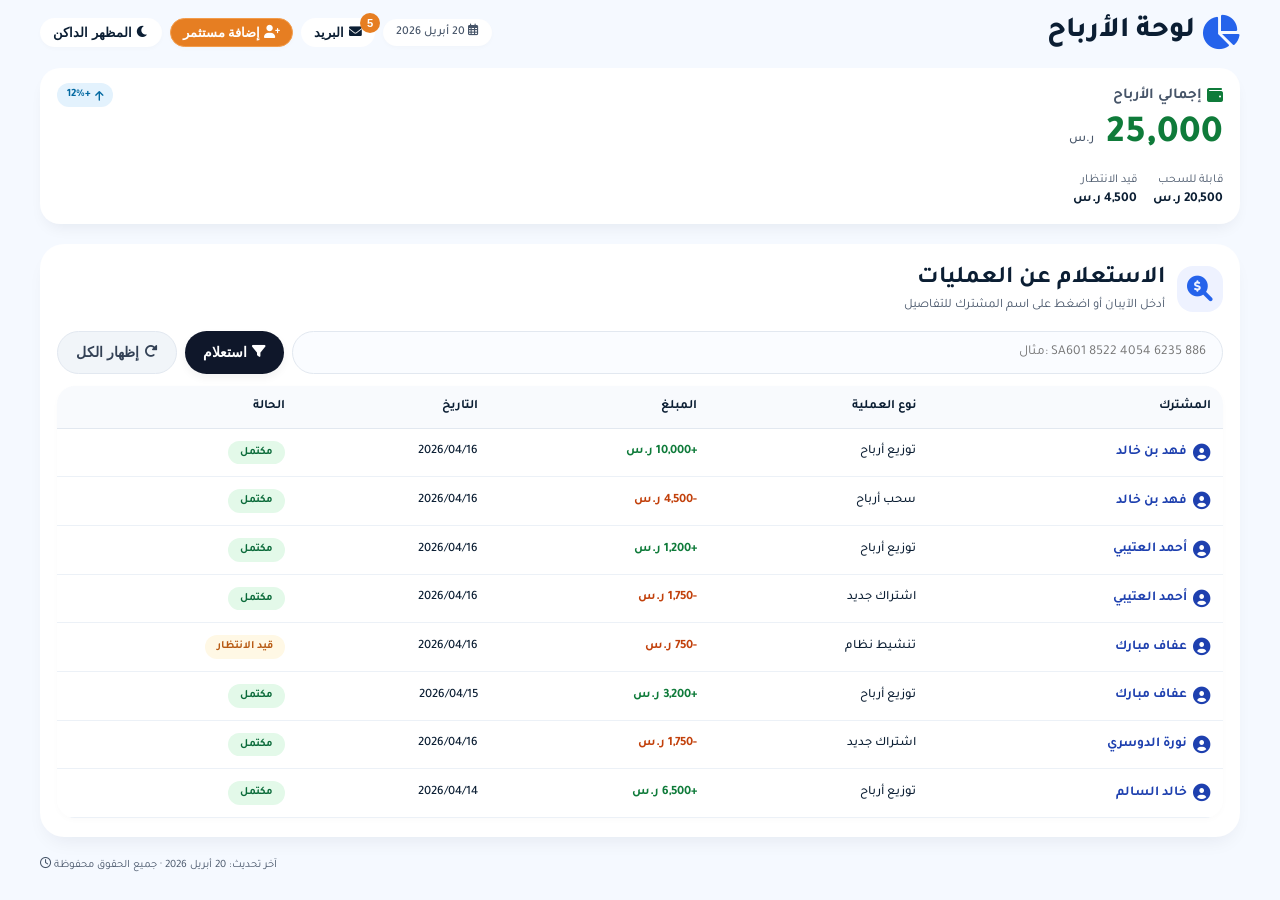
<file: CR/index.html>
<!DOCTYPE html>
<html lang="ar" dir="rtl">
<head>
    <meta charset="UTF-8">
    <meta name="viewport" content="width=device-width, initial-scale=1.0, maximum-scale=1.0, user-scalable=yes, viewport-fit=cover">
    <title>لوحة الأرباح | بريد متكامل</title>
    
    <!-- الخطوط والأيقونات الخارجية -->
    <link rel="preconnect" href="https://fonts.googleapis.com">
    <link rel="preconnect" href="https://fonts.gstatic.com" crossorigin>
    <link href="https://fonts.googleapis.com/css2?family=Tajawal:wght@400;500;600;700;800&display=swap" rel="stylesheet">
    <link rel="stylesheet" href="https://cdnjs.cloudflare.com/ajax/libs/font-awesome/6.0.0-beta3/css/all.min.css">
    
    <!-- مكتبة SheetJS للتصدير (اختياري) -->
    <script src="https://cdn.sheetjs.com/xlsx-0.20.0/package/dist/xlsx.full.min.js"></script>
    
    <!-- ملف التنسيقات -->
    <link rel="stylesheet" href="style.css">
</head>
<body>

<div class="dashboard">
    <div class="dashboard-header">
        <h1><i class="fas fa-chart-pie"></i> لوحة الأرباح</h1>
        <div style="display: flex; align-items: center; gap: 8px; flex-wrap: wrap;">
            <div class="date-badge"><i class="far fa-calendar-alt"></i> 20 أبريل 2026</div>
            <button class="message-btn" id="toggleMailBtn"><i class="fas fa-envelope"></i> البريد <span class="badge-unread" id="mailBadge" style="display:none;">0</span></button>
            <button class="add-investor-btn" id="addInvestorBtn"><i class="fas fa-user-plus"></i><span>إضافة مستثمر</span></button>
            <button class="theme-toggle" id="themeToggle"><i class="fas fa-moon"></i><span>المظهر الداكن</span></button>
        </div>
    </div>

    <!-- قسم البريد المضمّن -->
    <div class="mail-inline-section" id="mailInlineSection">
        <div class="mail-inline-header">
            <h2><i class="fas fa-envelope-open-text"></i> البريد الإلكتروني</h2>
            <button class="close-mail-btn" id="closeMailBtn"><i class="fas fa-times"></i></button>
        </div>
        <div class="mail-layout">
            <div class="mail-sidebar">
                <button class="active" data-folder="inbox"><i class="fas fa-inbox"></i> الوارد <span class="sidebar-count" id="inboxCount">0</span></button>
                <button data-folder="sent"><i class="fas fa-paper-plane"></i> الصادر <span class="sidebar-count" id="sentCount">0</span></button>
                <button data-folder="drafts"><i class="fas fa-file-alt"></i> المسودات <span class="sidebar-count" id="draftsCount">0</span></button>
                <button data-folder="trash"><i class="fas fa-trash-alt"></i> المهملات <span class="sidebar-count" id="trashCount">0</span></button>
                <button data-folder="starred"><i class="fas fa-star"></i> المميّزة</button>
                <button id="composeNewBtn" style="margin-top:12px;"><i class="fas fa-pen"></i> رسالة جديدة</button>
            </div>
            <div class="mail-list-pane" id="mailListPane"></div>
            <div class="mail-view-pane" id="mailViewPane">
                <div class="mail-view-placeholder"><i class="fas fa-envelope"></i><p>اختر رسالة من القائمة</p></div>
            </div>
        </div>
    </div>

    <!-- الإحصائيات -->
    <div class="stats-grid">
        <div class="card">
            <div class="profit-header">
                <h3><i class="fas fa-wallet"></i> إجمالي الأرباح</h3>
                <span class="trend-badge"><i class="fas fa-arrow-up"></i> +12%</span>
            </div>
            <div class="profit-amount">25,000 <small>ر.س</small></div>
            <div class="sub-details">
                <div><span>قابلة للسحب</span><br><strong>20,500 ر.س</strong></div>
                <div><span>قيد الانتظار</span><br><strong>4,500 ر.س</strong></div>
            </div>
        </div>
    </div>

    <!-- قسم العمليات -->
    <div class="search-section">
        <div class="search-header">
            <i class="fas fa-search-dollar"></i>
            <div><h2>الاستعلام عن العمليات</h2><p>أدخل الآيبان أو اضغط على اسم المشترك للتفاصيل</p></div>
        </div>
        <div class="input-wrapper">
            <input type="text" id="ibanInput" placeholder="مثال: SA601 8522 4054 6235 886">
            <button class="btn-search" id="searchBtn"><i class="fas fa-filter"></i> استعلام</button>
            <button class="btn-clear" id="clearBtn"><i class="fas fa-redo-alt"></i> إظهار الكل</button>
        </div>
        <div class="table-wrapper">
            <table id="transactionTable">
                <thead><tr><th>المشترك</th><th>نوع العملية</th><th>المبلغ</th><th>التاريخ</th><th>الحالة</th></tr></thead>
                <tbody id="tableBody"></tbody>
            </table>
        </div>
    </div>

    <!-- تفاصيل المشترك -->
    <div class="subscriber-details-panel" id="subscriberDetailsPanel">
        <div class="panel-header">
            <i class="fas fa-user-circle"></i>
            <h2 id="panelName">اسم المشترك</h2>
        </div>
        <div id="panelContent"></div>
    </div>

    <div class="footer-note"><i class="far fa-clock"></i> آخر تحديث: 20 أبريل 2026 · جميع الحقوق محفوظة</div>
</div>

<!-- مودال إضافة مستثمر -->
<div class="modal-overlay" id="addInvestorModal">
    <div class="modal-card">
        <button class="modal-close" id="closeModalBtn"><i class="fas fa-times"></i></button>
        <div class="modal-header"><i class="fas fa-user-plus"></i><h3>إضافة مستثمر جديد</h3></div>
        <form id="addInvestorForm">
            <div class="form-group"><label>الاسم المختصر</label><input type="text" id="investorShortName" placeholder="مثال: فهد بن خالد" required></div>
            <div class="form-group"><label>الاسم الكامل</label><input type="text" id="investorFullName" required></div>
            <div class="form-group"><label>الآيبان</label><input type="text" id="investorIban" placeholder="SA94..." required dir="ltr"></div>
            <div class="form-group"><label>تاريخ الانضمام</label><input type="date" id="investorJoinDate" value="2026-04-20" required></div>
            <div class="form-group"><label>إجمالي الأرباح</label><input type="text" id="investorProfit" value="0 ر.س"></div>
            <div class="form-group"><label>أرباح قابلة للسحب</label><input type="text" id="investorWithdrawable" value="0 ر.س"></div>
            <div class="form-group"><label>الحالة</label><select id="investorStatus"><option value="نشط" selected>نشط</option><option value="قيد المراجعة">قيد المراجعة</option></select></div>
            <div class="form-group"><label>رسوم التنشيط (للحسابات قيد المراجعة)</label><input type="text" id="investorPendingFee" placeholder="مثال: 4,500 ر.س" value="4,500 ر.س"></div>
            <div class="form-group"><label>البريد الإلكتروني</label><input type="email" id="investorEmail"></div>
            <div class="form-group"><label>رقم الجوال</label><input type="tel" id="investorPhone"></div>
            <div class="form-group"><label>نوع الحساب</label><select id="investorAccountType"><option value="برونزي">برونزي</option><option value="فضي">فضي</option><option value="ذهبي" selected>ذهبي</option><option value="بلاتيني">بلاتيني</option></select></div>
            <button type="submit" class="btn-submit">حفظ المستثمر</button>
        </form>
    </div>
</div>

<!-- مودال كتابة رسالة -->
<div class="modal-overlay" id="composeModal">
    <div class="modal-card">
        <button class="modal-close" id="closeComposeBtn"><i class="fas fa-times"></i></button>
        <div class="modal-header"><i class="fas fa-pen"></i><h3 id="composeModalTitle">رسالة جديدة</h3></div>
        <form id="composeForm" class="compose-form">
            <div class="form-group"><label>إلى (المستثمر)</label><select id="msgRecipient" required></select></div>
            <div class="form-group"><label>الموضوع</label><input type="text" id="msgSubject" required></div>
            <div class="form-group"><label>نص الرسالة</label><textarea id="msgBody" rows="5" required></textarea></div>
            <button type="submit" class="btn-submit">إرسال الرسالة</button>
        </form>
    </div>
</div>

<!-- مودال التنبيهات -->
<div id="customAlertModal" class="custom-alert-modal">
    <div class="custom-alert-box">
        <i class="fas fa-exchange-alt"></i>
        <p id="alertMessage">جارى التحويل لبوابة الدفع الآمن</p>
        <button id="alertOkBtn">موافق</button>
    </div>
</div>

<!-- ملف الجافاسكريبت -->
<script src="script.js"></script>
</body>
</html>
</file>
<file: CR/style.css>
/* ===== المتغيرات والثيم ===== */
:root {
    --bg-body: #f5f9ff;
    --text-primary: #0b1e33;
    --text-secondary: #475569;
    --card-bg: #ffffff;
    --card-border: rgba(255,255,255,0.6);
    --shadow-light: rgba(0, 20, 50, 0.08);
    --shadow-hover: rgba(0, 47, 91, 0.12);
    --activation-gradient-start: #ffffff;
    --activation-gradient-end: #fefbf6;
    --activation-border: #ffe8d9;
    --input-bg: #fafcff;
    --input-border: #e2e8f0;
    --input-focus-shadow: rgba(230,126,34,0.15);
    --table-header-bg: #f8fafd;
    --table-border: #ecf1f7;
    --modal-overlay: rgba(0,0,0,0.5);
    --badge-success-bg: #e3f9e9;
    --badge-success-text: #0b6b3a;
    --badge-pending-bg: #fff8e5;
    --badge-pending-text: #b85b14;
    --trend-bg: #e3f2fd;
    --trend-text: #0369a1;
    --positive: #0f7b3a;
    --negative: #c2410c;
    --icon-bg: #eef2ff;
    --icon-color: #2563eb;
    --btn-primary-bg: #0f172a;
    --btn-primary-text: #ffffff;
    --btn-secondary-bg: #f1f5f9;
    --btn-secondary-text: #334155;
    --accent-orange: #e67e22;
    --accent-orange-dark: #d35400;
    --link-color: #1e40af;
    --link-hover: #e67e22;
    --unread-bg: #eef2ff;
}

body.dark {
    --bg-body: #0f172a;
    --text-primary: #f1f5f9;
    --text-secondary: #cbd5e1;
    --card-bg: #1e293b;
    --card-border: #334155;
    --shadow-light: rgba(0,0,0,0.3);
    --shadow-hover: rgba(0,0,0,0.4);
    --activation-gradient-start: #1e293b;
    --activation-gradient-end: #1a1f2b;
    --activation-border: #3d2e1c;
    --input-bg: #1e293b;
    --input-border: #475569;
    --input-focus-shadow: rgba(230,126,34,0.3);
    --table-header-bg: #1e293b;
    --table-border: #334155;
    --modal-overlay: rgba(0,0,0,0.7);
    --badge-success-bg: #1a3a2a;
    --badge-success-text: #86efac;
    --badge-pending-bg: #3a2e1a;
    --badge-pending-text: #fde68a;
    --trend-bg: #1e3a5f;
    --trend-text: #93c5fd;
    --positive: #4ade80;
    --negative: #f87171;
    --icon-bg: #1e3a5f;
    --icon-color: #60a5fa;
    --btn-primary-bg: #38bdf8;
    --btn-primary-text: #0f172a;
    --btn-secondary-bg: #334155;
    --btn-secondary-text: #f1f5f9;
    --accent-orange: #f97316;
    --accent-orange-dark: #ea580c;
    --link-color: #60a5fa;
    --link-hover: #f97316;
    --unread-bg: #1e3a5f;
}

* { margin: 0; padding: 0; box-sizing: border-box; }

body {
    font-family: 'Tajawal', sans-serif;
    background: var(--bg-body);
    color: var(--text-primary);
    padding: 12px 8px;
    line-height: 1.4;
    min-height: 100vh;
    display: flex;
    justify-content: center;
    align-items: flex-start;
    transition: background 0.3s ease, color 0.2s ease;
    font-size: 0.9rem;
}

.dashboard { max-width: 1200px; width: 100%; margin: 0 auto; }

.dashboard-header {
    display: flex; justify-content: space-between; align-items: center;
    margin-bottom: 16px; flex-wrap: wrap; gap: 8px;
}

.dashboard-header h1 {
    font-size: clamp(1.3rem, 5vw, 1.8rem); font-weight: 800;
    color: var(--text-primary); display: flex; align-items: center; gap: 6px;
}

.dashboard-header h1 i { color: var(--icon-color); font-size: 1.2em; }

.date-badge {
    background: var(--card-bg); padding: 4px 12px; border-radius: 30px;
    font-size: 0.75rem; font-weight: 500; box-shadow: 0 2px 4px rgba(0,0,0,0.02);
    color: var(--text-secondary); border: 1px solid var(--card-border);
}

.message-btn {
    background: var(--card-bg); color: var(--text-primary);
    border: 1px solid var(--card-border); padding: 6px 12px;
    border-radius: 30px; font-weight: 600; font-size: 0.8rem;
    cursor: pointer; display: flex; align-items: center; gap: 5px;
    transition: 0.2s; position: relative;
}

.message-btn .badge-unread {
    background: var(--accent-orange); color: #fff; border-radius: 50%;
    width: 20px; height: 20px; font-size: 0.7rem;
    display: flex; align-items: center; justify-content: center;
    position: absolute; top: -6px; right: -6px;
}

.theme-toggle, .add-investor-btn {
    background: var(--card-bg); color: var(--text-primary);
    border: 1px solid var(--card-border); padding: 6px 12px;
    border-radius: 30px; font-weight: 600; font-size: 0.8rem;
    cursor: pointer; display: flex; align-items: center; gap: 4px;
    transition: all 0.2s; box-shadow: 0 2px 4px rgba(0,0,0,0.02);
}

.add-investor-btn { background: var(--accent-orange); color: white; border-color: #f39c4b; }
.add-investor-btn:hover { background: var(--accent-orange-dark); transform: translateY(-1px); }
.theme-toggle:hover { background: var(--table-header-bg); transform: translateY(-1px); }

/* ===== البريد المضمن ===== */
.mail-inline-section {
    display: none;
    background: var(--card-bg);
    border-radius: 20px;
    border: 1px solid var(--card-border);
    box-shadow: 0 8px 20px var(--shadow-light);
    margin-bottom: 20px;
    overflow: hidden;
    flex-direction: column;
    height: 72vh;
    transition: all 0.3s ease;
}
.mail-inline-section.visible { display: flex; }
.mail-inline-header {
    display: flex; align-items: center; justify-content: space-between;
    padding: 12px 16px; border-bottom: 1px solid var(--table-border);
}
.mail-inline-header h2 { font-size: 1.1rem; display: flex; align-items: center; gap: 8px; }
.close-mail-btn {
    background: transparent; border: none; font-size: 1.2rem;
    cursor: pointer; color: var(--text-secondary); padding: 4px 10px;
    border-radius: 20px;
}
.close-mail-btn:hover { background: var(--table-header-bg); }

.mail-layout { display: flex; flex: 1; overflow: hidden; }
.mail-sidebar {
    width: 180px; background: var(--table-header-bg);
    border-left: 1px solid var(--table-border);
    display: flex; flex-direction: column; padding: 8px; gap: 4px;
}
.mail-sidebar button {
    display: flex; align-items: center; gap: 8px; padding: 10px;
    border: none; border-radius: 12px; background: transparent;
    color: var(--text-primary); font-weight: 600; cursor: pointer;
    font-size: 0.8rem; transition: 0.2s;
}
.mail-sidebar button.active, .mail-sidebar button:hover {
    background: var(--accent-orange); color: white;
}
.sidebar-count {
    margin-right: auto; font-size: 0.7rem;
    background: var(--input-bg); color: var(--text-secondary);
    padding: 2px 7px; border-radius: 20px;
}
.mail-sidebar button.active .sidebar-count,
.mail-sidebar button:hover .sidebar-count {
    background: rgba(255,255,255,0.3); color: white;
}

.mail-list-pane {
    width: 300px; border-left: 1px solid var(--table-border);
    overflow-y: auto; background: var(--card-bg);
}
.mail-list-item {
    padding: 12px; border-bottom: 1px solid var(--table-border);
    cursor: pointer; display: flex; gap: 8px; align-items: center;
    transition: 0.2s;
}
.mail-list-item.unread { background: var(--unread-bg); font-weight: 700; }
.mail-list-item:hover { background: var(--table-header-bg); }
.mail-list-item.active { border-right: 4px solid var(--accent-orange); }
.mail-avatar {
    width: 32px; height: 32px; border-radius: 50%;
    background: var(--icon-bg); color: var(--icon-color);
    display: flex; align-items: center; justify-content: center;
    font-size: 0.75rem; font-weight: 700; flex-shrink: 0;
}
.mail-item-content { flex: 1; min-width: 0; }
.mail-sender { font-size: 0.8rem; font-weight: 500; }
.mail-subject {
    font-size: 0.75rem; color: var(--text-secondary);
    white-space: nowrap; overflow: hidden; text-overflow: ellipsis;
}
.mail-time { font-size: 0.65rem; color: var(--text-secondary); }

.mail-view-pane { flex: 1; padding: 20px; overflow-y: auto; }
.mail-view-placeholder {
    text-align: center; color: var(--text-secondary); margin-top: 60px;
}
.mail-view-placeholder i { font-size: 4rem; opacity: 0.2; display: block; margin-bottom: 12px; }

.mail-detail-subject { font-size: 1.3rem; font-weight: 800; margin-bottom: 16px; }
.mail-detail-meta {
    display: flex; gap: 20px; font-size: 0.85rem; color: var(--text-secondary);
    margin-bottom: 16px; padding-bottom: 12px; border-bottom: 1px solid var(--table-border);
}
.mail-actions-bar {
    display: flex; gap: 8px; margin-bottom: 16px; flex-wrap: wrap;
}
.mail-actions-bar button {
    background: var(--card-bg); border: 1px solid var(--input-border);
    padding: 6px 14px; border-radius: 20px; font-size: 0.75rem;
    cursor: pointer; display: flex; align-items: center; gap: 5px;
    color: var(--text-primary); transition: 0.2s;
}
.mail-actions-bar button:hover { background: var(--table-header-bg); }
.mail-detail-body {
    background: var(--card-bg); border: 1px solid var(--table-border);
    border-radius: 14px; padding: 16px; white-space: pre-wrap; line-height: 1.8;
}
.mail-detail-timestamp {
    margin-top: 12px; font-size: 0.7rem; color: var(--text-secondary);
    text-align: left; direction: ltr;
}

/* ===== باقي التنسيقات ===== */
.stats-grid { display: grid; grid-template-columns: repeat(auto-fit, minmax(240px, 1fr)); gap: 14px; margin-bottom: 20px; }
.card {
    background: var(--card-bg); border-radius: 20px; padding: 14px 16px;
    box-shadow: 0 8px 16px -6px var(--shadow-light); transition: all 0.25s ease;
    border: 1px solid var(--card-border);
}
.card:hover { box-shadow: 0 12px 20px -8px var(--shadow-hover); transform: translateY(-1px); }
.profit-header { display: flex; align-items: center; justify-content: space-between; margin-bottom: 6px; }
.profit-header h3 { font-size: 0.95rem; font-weight: 600; color: var(--text-secondary); display: flex; align-items: center; gap: 5px; }
.profit-header h3 i { color: var(--positive); font-size: 1rem; }
.profit-amount { font-size: clamp(1.8rem, 6vw, 2.4rem); font-weight: 800; color: var(--positive); line-height: 1.2; margin-top: 4px; }
.profit-amount small { font-size: 0.8rem; font-weight: 500; color: var(--text-secondary); margin-right: 3px; }
.trend-badge { background: var(--trend-bg); color: var(--trend-text); padding: 4px 10px; border-radius: 30px; font-size: 0.7rem; font-weight: 600; display: inline-flex; align-items: center; gap: 4px; white-space: nowrap; }
.sub-details { display: flex; flex-wrap: wrap; gap: 12px 16px; margin-top: 12px; color: var(--text-primary); font-size: 0.85rem; }
.sub-details span { color: var(--text-secondary); font-size: 0.75rem; }

.search-section {
    background: var(--card-bg); border-radius: 24px; padding: 18px 16px;
    margin: 20px 0 16px; box-shadow: 0 10px 20px -8px var(--shadow-light);
    border: 1px solid var(--card-border);
}
.search-header { display: flex; align-items: center; gap: 12px; margin-bottom: 16px; flex-wrap: wrap; }
.search-header i { font-size: 1.6rem; color: var(--icon-color); background: var(--icon-bg); padding: 10px; border-radius: 16px; }
.search-header h2 { font-size: clamp(1.2rem, 4vw, 1.5rem); font-weight: 700; color: var(--text-primary); }
.search-header p { color: var(--text-secondary); font-size: 0.8rem; }
.input-wrapper { display: flex; gap: 8px; margin: 16px 0 12px; flex-wrap: wrap; }
.input-wrapper input {
    flex: 1 1 200px; padding: 12px 16px; border: 1.5px solid var(--input-border);
    border-radius: 40px; font-size: 0.85rem; font-family: 'Tajawal', monospace;
    background: var(--input-bg); color: var(--text-primary); transition: all 0.2s;
    direction: ltr; text-align: right;
}
.input-wrapper input:focus { outline: none; border-color: var(--accent-orange); box-shadow: 0 0 0 3px var(--input-focus-shadow); }
.btn-search, .btn-clear {
    padding: 12px 18px; border-radius: 40px; font-weight: 700; font-size: 0.85rem;
    cursor: pointer; transition: 0.2s; display: flex; align-items: center; justify-content: center;
    gap: 5px; border: none; white-space: nowrap; flex: 0 0 auto;
}
.btn-search { background: var(--btn-primary-bg); color: var(--btn-primary-text); box-shadow: 0 4px 8px rgba(0,0,0,0.05); }
.btn-search:hover { filter: brightness(0.9); }
.btn-clear { background: var(--btn-secondary-bg); color: var(--btn-secondary-text); border: 1px solid var(--input-border); }
.btn-clear:hover { background: var(--input-bg); }

.table-wrapper {
    background: var(--card-bg); border-radius: 18px; overflow-x: auto;
    margin-top: 8px; -webkit-overflow-scrolling: touch; box-shadow: 0 2px 6px rgba(0,0,0,0.02);
}
table { width: 100%; border-collapse: collapse; font-size: 0.8rem; min-width: 600px; }
th { text-align: right; padding: 12px; background: var(--table-header-bg); color: var(--text-primary); font-weight: 600; border-bottom: 1.5px solid var(--input-border); white-space: nowrap; }
td { padding: 12px; border-bottom: 1px solid var(--table-border); color: var(--text-primary); font-weight: 500; vertical-align: middle; }
.subscriber-name { display: flex; align-items: center; gap: 6px; cursor: pointer; font-weight: 600; color: var(--link-color); transition: color 0.2s; font-size: 0.85rem; }
.subscriber-name i { color: var(--link-color); font-size: 1.1rem; }
.subscriber-name:hover { color: var(--link-hover); text-decoration: underline; text-underline-offset: 3px; }
.status-badge { display: inline-block; padding: 4px 12px; border-radius: 30px; font-size: 0.7rem; font-weight: 700; white-space: nowrap; }
.status-success { background: var(--badge-success-bg); color: var(--badge-success-text); }
.status-pending { background: var(--badge-pending-bg); color: var(--badge-pending-text); }
.amount-positive { color: var(--positive); font-weight: 700; }
.amount-negative { color: var(--negative); font-weight: 700; }
.no-result-message td { text-align: center; padding: 30px !important; color: var(--text-secondary); font-size: 0.9rem; }

.subscriber-details-panel {
    margin-top: 20px; background: var(--card-bg); border-radius: 24px; padding: 18px 16px;
    box-shadow: 0 10px 20px -8px var(--shadow-light); border: 1px solid var(--card-border); display: none;
}
.subscriber-details-panel.active { display: block; }
.panel-header { display: flex; align-items: center; gap: 12px; margin-bottom: 16px; border-bottom: 1px solid var(--table-border); padding-bottom: 12px; }
.panel-header i { font-size: 2rem; color: var(--icon-color); background: var(--icon-bg); padding: 8px; border-radius: 16px; }
.panel-header h2 { font-size: 1.3rem; font-weight: 800; color: var(--text-primary); }
.details-grid { display: grid; grid-template-columns: repeat(auto-fill, minmax(200px, 1fr)); gap: 12px 16px; }
.detail-row { display: flex; justify-content: space-between; border-bottom: 1px dashed var(--table-border); padding: 8px 0; font-size: 0.85rem; }
.detail-label { color: var(--text-secondary); font-weight: 500; }
.detail-value { font-weight: 700; color: var(--text-primary); }
.pending-fees-section {
    margin-top: 20px; background: linear-gradient(135deg, var(--activation-gradient-start) 0%, var(--activation-gradient-end) 100%);
    border-radius: 20px; padding: 14px 16px; border: 1px solid var(--activation-border);
}
.activation-card {
    background: linear-gradient(135deg, var(--activation-gradient-start) 0%, var(--activation-gradient-end) 100%);
    border-radius: 20px; padding: 14px 16px;
    box-shadow: 0 8px 16px -6px rgba(230, 126, 34, 0.1);
    border: 1px solid var(--activation-border);
}
.alert-row { display: flex; align-items: center; gap: 12px; flex-wrap: wrap; }
.icon-circle {
    background: #fff1e6; width: 45px; height: 45px; border-radius: 15px;
    display: flex; align-items: center; justify-content: center;
    color: #e67e22; font-size: 22px; box-shadow: 0 4px 8px rgba(230,126,34,0.08);
}
.fees-content { flex: 1; }
.fees-title { font-weight: 700; font-size: 1.1rem; color: var(--text-primary); }
.fees-sub { color: var(--text-secondary); font-size: 0.75rem; }
.price-action { display: flex; align-items: center; flex-wrap: wrap; gap: 10px 16px; margin-top: 12px; }
.price-tag { font-size: 1.6rem; font-weight: 800; color: var(--accent-orange); }
.iban-mini {
    background: var(--input-bg); padding: 6px 14px; border-radius: 40px;
    font-family: monospace; font-size: 0.75rem; color: var(--text-primary);
    border: 1px dashed var(--input-border); direction: ltr; display: inline-block; word-break: break-all;
}
.btn-activate {
    background: var(--accent-orange); color: white; border: none; padding: 10px 20px;
    border-radius: 40px; font-weight: 700; font-size: 0.9rem; cursor: pointer;
    box-shadow: 0 6px 12px -4px #e67e2280; transition: all 0.2s;
    border: 1px solid #f39c4b; margin-right: auto; white-space: nowrap;
}
.btn-activate:hover { background: var(--accent-orange-dark); transform: translateY(-1px); box-shadow: 0 10px 18px -6px #d35400b3; }

.modal-overlay {
    position: fixed; top: 0; left: 0; width: 100%; height: 100%;
    background: var(--modal-overlay); backdrop-filter: blur(6px);
    display: flex; align-items: center; justify-content: center;
    z-index: 9999; visibility: hidden; opacity: 0; transition: 0.2s ease; padding: 16px;
}
.modal-overlay.active { visibility: visible; opacity: 1; }
.modal-card {
    background: var(--card-bg); width: 100%; max-width: 480px;
    border-radius: 28px; padding: 20px 16px; box-shadow: 0 20px 40px rgba(0,0,0,0.3);
    position: relative; max-height: 85vh; overflow-y: auto;
    transform: scale(0.95); transition: transform 0.2s;
    border: 1px solid var(--card-border); color: var(--text-primary);
}
.active .modal-card { transform: scale(1); }
.modal-header { display: flex; align-items: center; gap: 10px; border-bottom: 1px solid var(--table-border); padding-bottom: 12px; margin-bottom: 16px; }
.modal-close {
    position: absolute; top: 14px; left: 14px;
    background: var(--table-header-bg); border: none; width: 36px; height: 36px;
    border-radius: 36px; font-size: 1.2rem; cursor: pointer; color: var(--text-primary);
    display: flex; align-items: center; justify-content: center;
}
.form-group { margin-bottom: 16px; }
.form-group label { display: block; margin-bottom: 5px; font-weight: 600; font-size: 0.85rem; }
.form-group input, .form-group select {
    width: 100%; padding: 10px 14px; border-radius: 24px;
    border: 1.5px solid var(--input-border); background: var(--input-bg);
    color: var(--text-primary); font-family: 'Tajawal', sans-serif; font-size: 0.85rem;
}
.btn-submit {
    background: var(--accent-orange); color: white; border: none;
    padding: 12px 20px; border-radius: 40px; font-weight: 700;
    font-size: 0.95rem; cursor: pointer; width: 100%;
}

.custom-alert-modal {
    position: fixed; top: 0; left: 0; width: 100%; height: 100%;
    background: rgba(0,0,0,0.6); backdrop-filter: blur(8px);
    display: flex; align-items: center; justify-content: center;
    z-index: 10000; visibility: hidden; opacity: 0;
    transition: visibility 0.2s, opacity 0.2s;
}
.custom-alert-modal.active { visibility: visible; opacity: 1; }
.custom-alert-box {
    background: var(--card-bg); border-radius: 32px; padding: 24px 28px;
    text-align: center; max-width: 320px; width: 85%;
    box-shadow: 0 30px 40px rgba(0,0,0,0.3); border: 1px solid var(--card-border);
    transform: scale(0.9); transition: transform 0.2s ease;
}
.custom-alert-modal.active .custom-alert-box { transform: scale(1); }
.custom-alert-box i { font-size: 3rem; color: var(--accent-orange); margin-bottom: 16px; display: inline-block; }
.custom-alert-box p { font-size: 1.2rem; font-weight: 600; color: var(--text-primary); margin-bottom: 24px; line-height: 1.5; }
.custom-alert-box button {
    background: var(--accent-orange); color: white; border: none;
    padding: 10px 20px; border-radius: 60px; font-weight: 700;
    font-size: 1rem; cursor: pointer; transition: background 0.2s; min-width: 100px;
}
.custom-alert-box button:hover { background: var(--accent-orange-dark); }

.footer-note { margin-top: 20px; text-align: left; font-size: 0.7rem; color: var(--text-secondary); direction: ltr; }

@media (max-width: 768px) {
    .mail-layout { flex-direction: column; }
    .mail-sidebar { width: 100%; flex-direction: row; overflow-x: auto; padding: 8px; gap: 2px; border-left: none; border-bottom: 1px solid var(--table-border); }
    .mail-sidebar button { white-space: nowrap; }
    .mail-sidebar button .sidebar-count { display: none; }
    .mail-list-pane { width: 100%; max-height: 200px; }
    .mail-view-pane { padding: 12px; }
}
</file>
